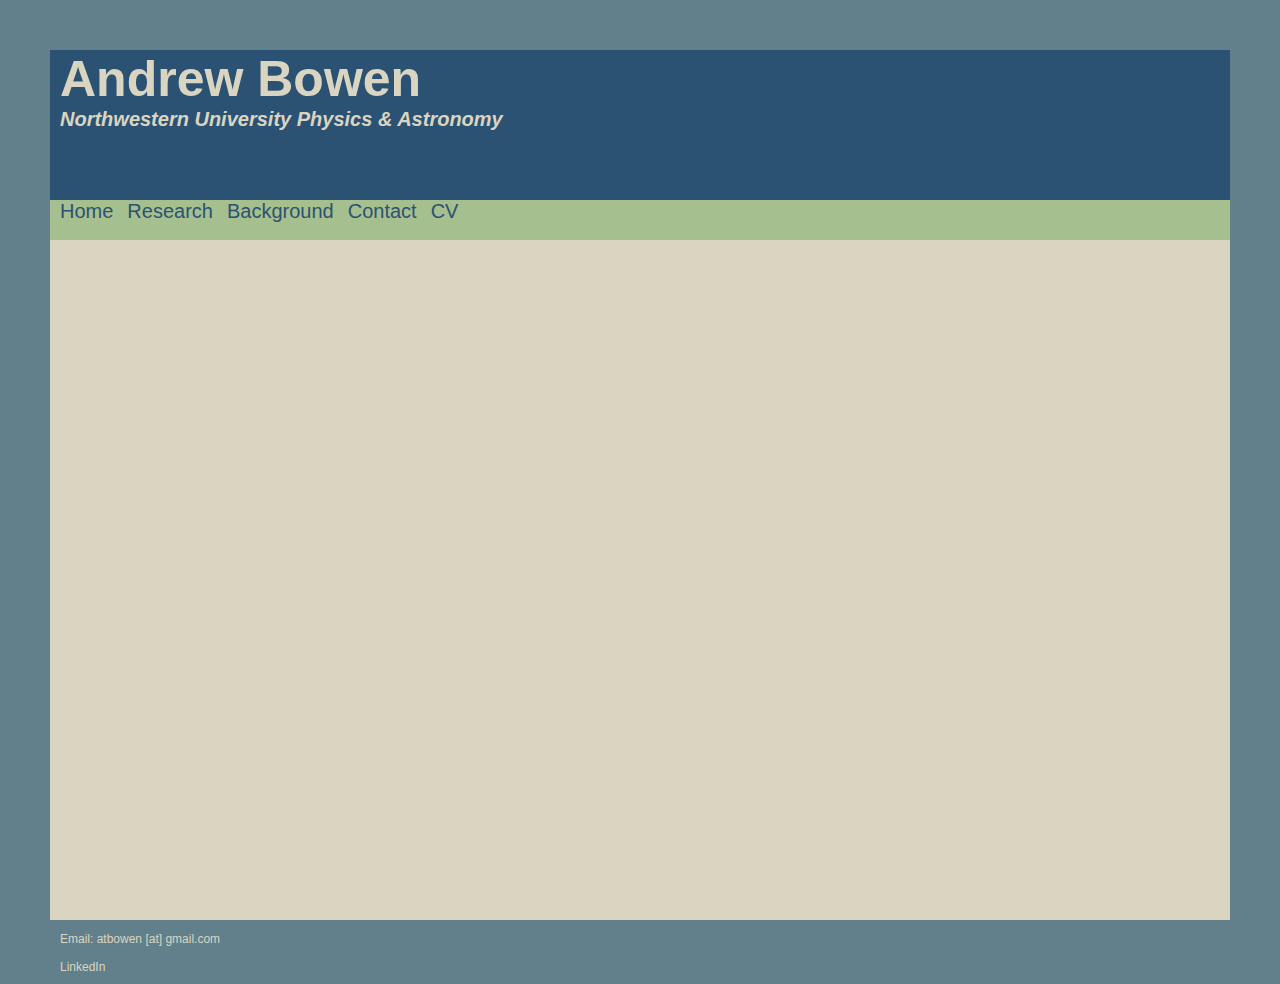
<file: website/background.html>
<!-- Background Page -->
<html>
	<head>
		<!-- Title to appear on browser tab -->
		<title>Background - Andrew Bowen</title>

				<!-- This is a cascading style sheet (css) with styles for various elements on the page -->
		<link rel="stylesheet" type="text/css" href="andrew.Styles.css" />

		<div class="header" style="  height: 150px ">
			<!-- Name in header -->
			<h1> Andrew Bowen</h1>
			<h2 style=" font-style: italic">Northwestern University Physics & Astronomy</h2>
  		
		</div>
	</head>

<!-- Dropdown menu -->
	<div class="dropdown" style='width:100%; height:40px;'>
		<div class = 'dropbtn' style = 'height:40px; '>
			<a href="index.html">Home</a>
			<a href="research.html"  >Research</a>
			<a href="background.html">Background</a>
			<a href="contact.html">Contact</a>
			<a href="contact.html">CV</a>
		</div>
		
	</div>

  	<body>

  	<div style='width:100%; background-color:#D9D5C1; color:#2C5273; height:90%;'>

  	</div>



  	</body>


  		<!-- Bottom contact info/logos -->
	<div>
	<p style="color:#D9D5C1; margin-left:10px; font-family:Arial; font-size:12px;">Email: atbowen [at] gmail.com </p>
	<a href= 'https://www.linkedin.com/in/andrew-bowen-/' target = '_blank' style="color:#D9D5C1; margin-left:10px; font-family:Arial; font-size:12px; padding-bottom:10px;">LinkedIn</a>
	</div>







</html>
</file>
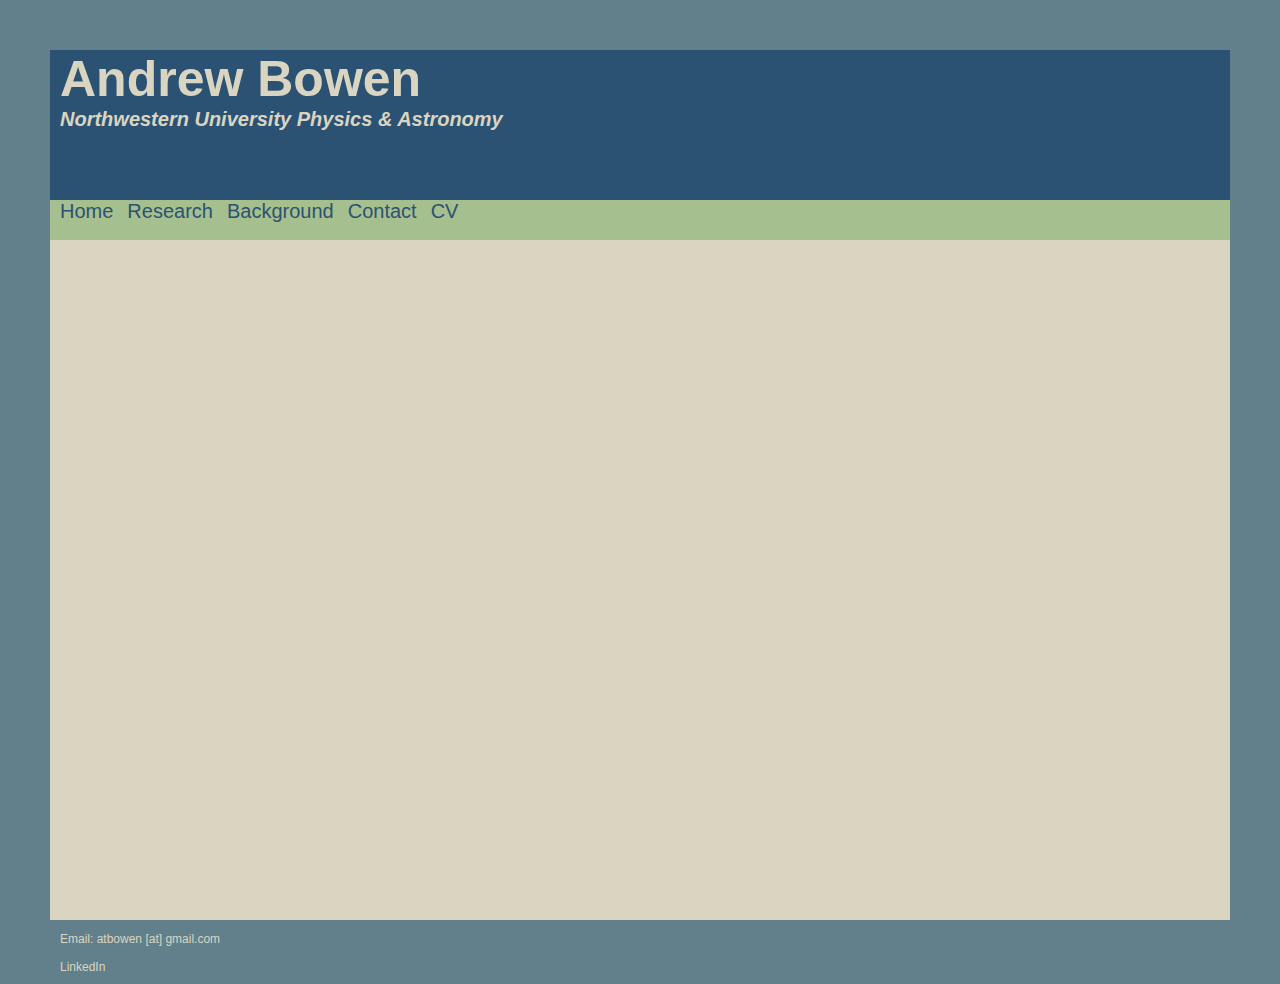
<file: website/contact.html>
<!-- Contact Page -->
<html>
	<head>
		<!-- Title to appear on browser tab -->
		<title>Contact - Andrew Bowen</title>

				<!-- This is a cascading style sheet (css) with styles for various elements on the page -->
		<link rel="stylesheet" type="text/css" href="andrew.Styles.css" />

		<div class="header" style="  height: 150px ">
			<!-- Name in header -->
			<h1> Andrew Bowen</h1>
			<h2 style=" font-style: italic">Northwestern University Physics & Astronomy</h2>
  		
		</div>
	</head>

<!-- Dropdown menu -->
	<div class="dropdown" style='width:100%; height:40px;'>
		<div class = 'dropbtn' style = 'height:40px; '>
			<a href="index.html">Home</a>
			<a href="research.html"  >Research</a>
			<a href="background.html">Background</a>
			<a href="contact.html">Contact</a>
			<a href="contact.html">CV</a>
		</div>
		
	</div>

  	<body>

  	<div style='width:100%; background-color:#D9D5C1; color:#2C5273; height:90%;'>

  	</div>







  	</body>

  		<!-- Bottom contact info/logos -->
	<div>
	<p style="color:#D9D5C1; margin-left:10px; font-family:Arial; font-size:12px;">Email: atbowen [at] gmail.com </p>
	<a href= 'https://www.linkedin.com/in/andrew-bowen-/' target = '_blank' style="color:#D9D5C1; margin-left:10px; font-family:Arial; font-size:12px; padding-bottom:10px;">LinkedIn</a>
	</div>








</html>
</file>
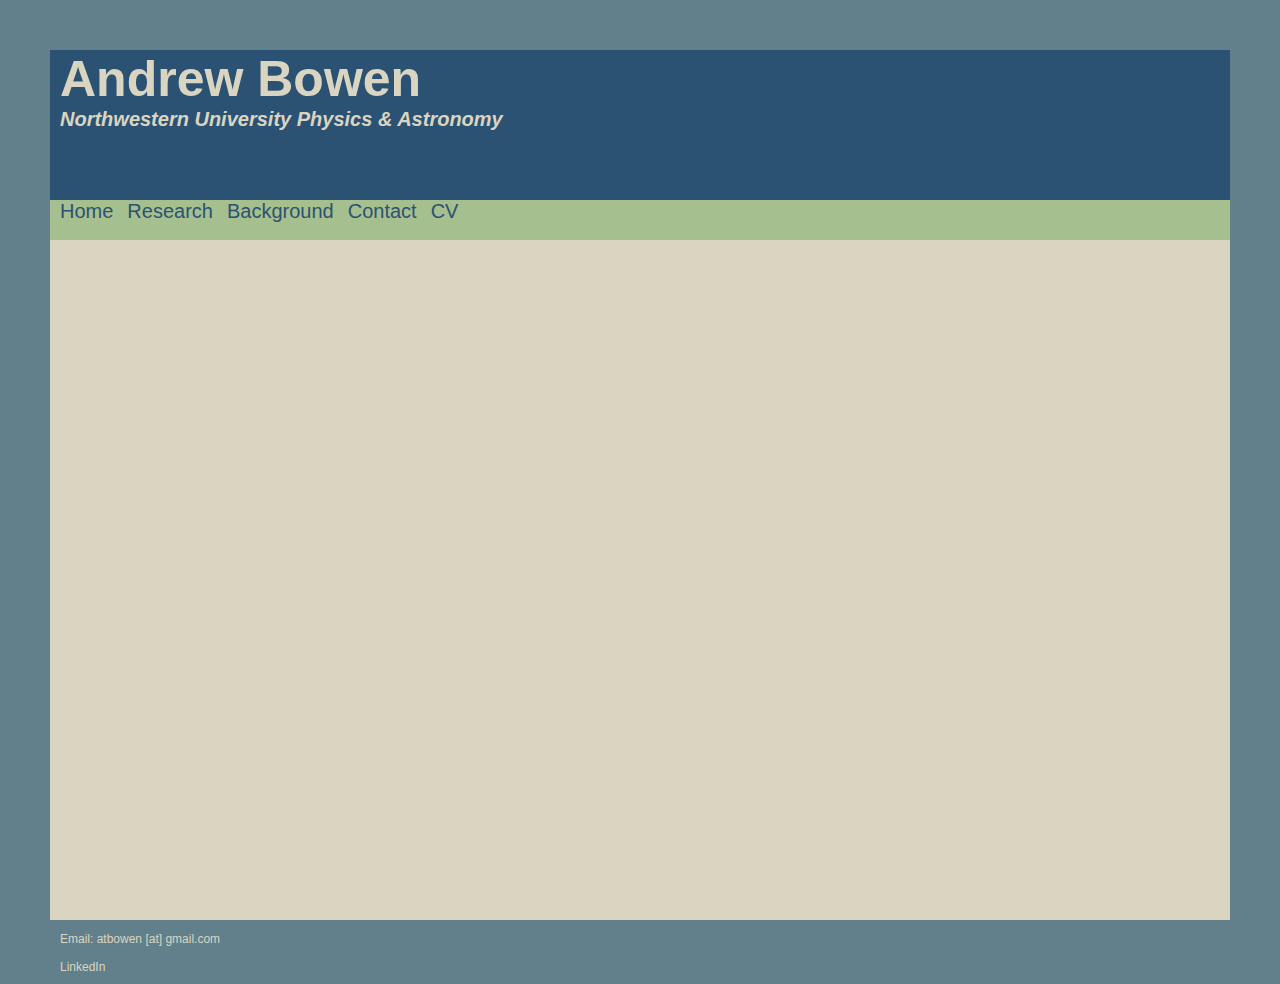
<file: website/cv.html>
<!-- CV Page -->
<html>
	<head>
		<!-- Title to appear on browser tab -->
		<title>Curriculum Vitae - Andrew Bowen</title>

				<!-- This is a cascading style sheet (css) with styles for various elements on the page -->
		<link rel="stylesheet" type="text/css" href="andrew.Styles.css" />

		<div class="header" style="  height: 150px ">
			<!-- Name in header -->
			<h1> Andrew Bowen</h1>
			<h2 style=" font-style: italic">Northwestern University Physics & Astronomy</h2>
  		
		</div>
	</head>

<!-- Dropdown menu -->
	<div class="dropdown" style='width:100%; height:40px;'>
		<div class = 'dropbtn' style = 'height:40px; '>
			<a href="index.html">Home</a>
			<a href="research.html"  >Research</a>
			<a href="background.html">Background</a>
			<a href="contact.html">Contact</a>
			<a href="contact.html">CV</a>
		</div>
		
	</div>

  	<body>

  	<div style='width:100%; background-color:#D9D5C1; color:#2C5273; height:90%;'>

  	</div>



  	</body>

	<!-- Bottom contact info/logos -->
	<div>
	<p style="color:#D9D5C1; margin-left:10px; font-family:Arial; font-size:12px;">Email: atbowen [at] gmail.com </p>
	<a href= 'https://www.linkedin.com/in/andrew-bowen-/' target = '_blank' style="color:#D9D5C1; margin-left:10px; font-family:Arial; font-size:12px; padding-bottom:10px;">LinkedIn</a>
	</div>








</html>
</file>
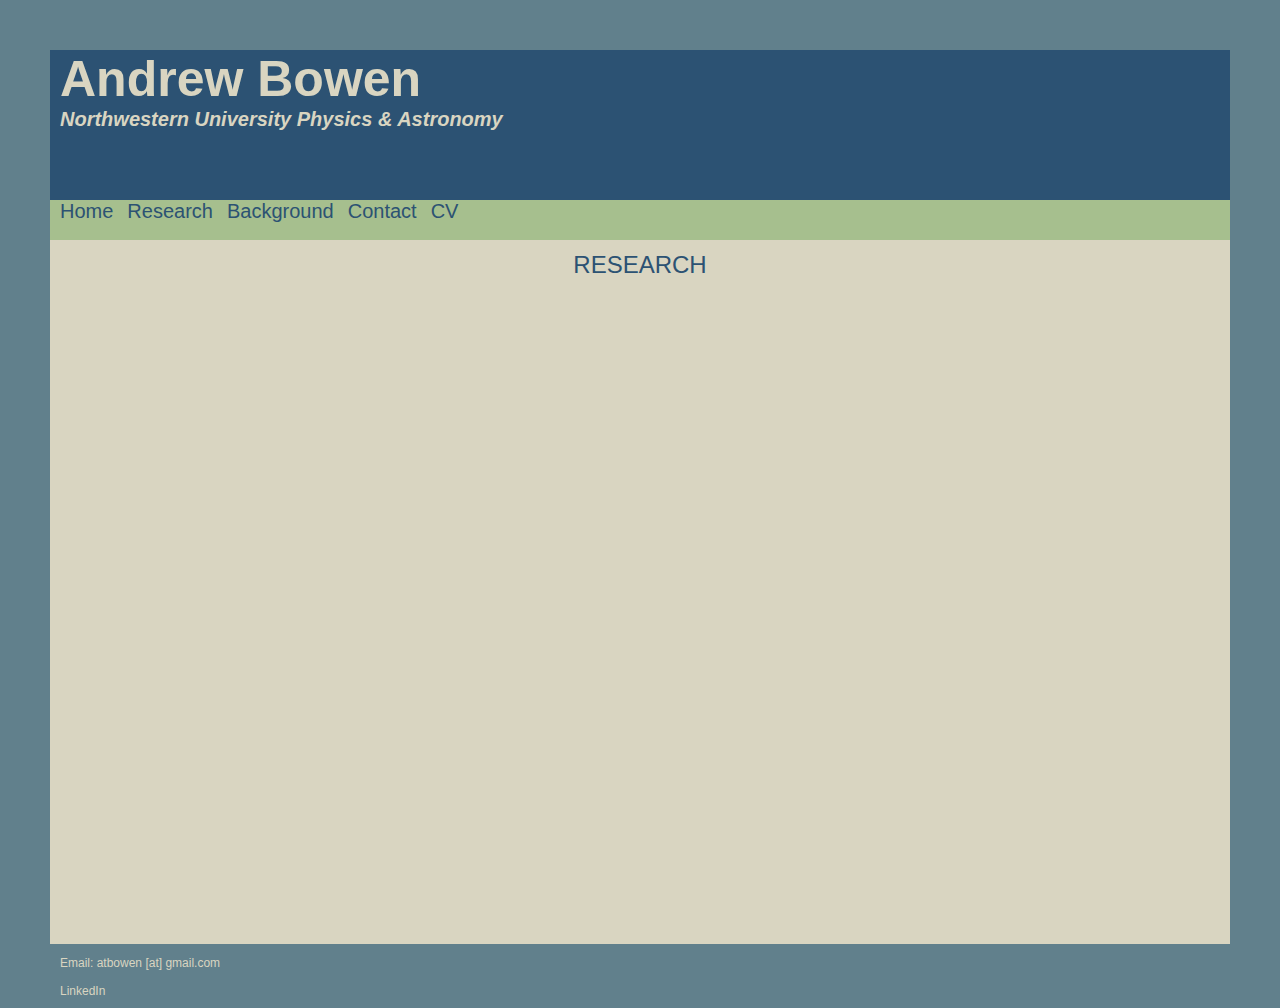
<file: website/research.html>
<html>
	<head>
		<!-- Title to appear on browser tab -->
		<title>Research - Andrew Bowen</title>

				<!-- This is a cascading style sheet (css) with styles for various elements on the page -->
		<link rel="stylesheet" type="text/css" href="andrew.Styles.css" />

		<div class="header" style="  height: 150px ">
			<!-- Name in header -->
			<h1> Andrew Bowen</h1>
			<h2 style=" font-style: italic">Northwestern University Physics & Astronomy</h2>
  		
		</div>
	</head>

<!-- Dropdown menu -->
	<div class="dropdown" style='width:100%; height:40px;'>
		<div class = 'dropbtn' style = 'height:40px; '>
			<a href="index.html">Home</a>
			<a href="research.html"  >Research</a>
			<a href="background.html">Background</a>
			<a href="contact.html">Contact</a>
			<a href="contact.html">CV</a>
		</div>
		
	</div>


  	<body>

  	<div style='width:100%; background-color:#D9D5C1; color:#2C5273; height:90%;'>
  		<p style='text-align:center; font-size:24px; font-family:Arial; padding-top:25px;'>RESEARCH</p>
  	</div>





  	</body>

	<!-- Bottom contact info/logos -->
	<div>
	<p style="color:#D9D5C1; margin-left:10px; font-family:Arial; font-size:12px;">Email: atbowen [at] gmail.com </p>
	<a href= 'https://www.linkedin.com/in/andrew-bowen-/' target = '_blank' style="color:#D9D5C1; margin-left:10px; font-family:Arial; font-size:12px; padding-bottom:10px;">LinkedIn</a>
	</div>








</html>
</file>
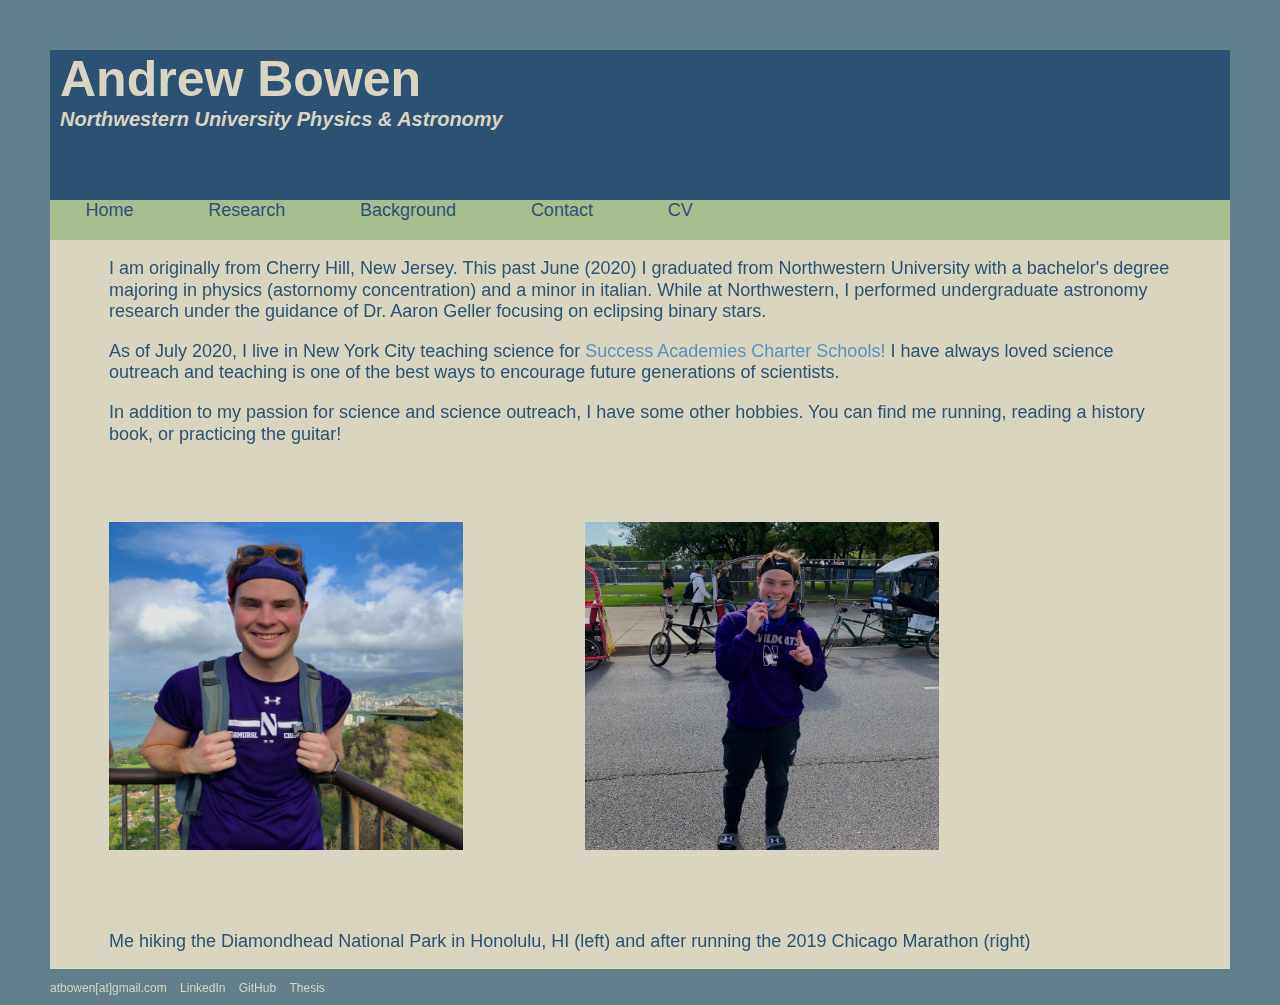
<file: outreach/website/background.html>
<!-- Background Page -->
<html>
	<head>
		<!-- Title to appear on browser tab -->
		<title>Background - Andrew Bowen</title>

				<!-- This is a cascading style sheet (css) with styles for various elements on the page -->
		<link rel="stylesheet" type="text/css" href="andrew.Styles.css" />

		<div class="header" style="  height: 150px ">
			<!-- Name in header -->
			<h1> Andrew Bowen</h1>
			<h2 style=" font-style: italic">Northwestern University Physics & Astronomy</h2>
  		
		</div>
	</head>

<!-- Dropdown menu -->
	<div class="dropdown" style='width:100%; height:40px;'>
		<div class = 'dropbtn' style = 'height:40px; '>
			<a style='padding:3%; color:#2C5273;' href="index.html">Home</a>
			<a style='padding:3%; color:#2C5273;' href="research.html"  >Research</a>
			<a style='padding:3%; color:#2C5273;' href="background.html">Background</a>
			<a style='padding:3%; color:#2C5273;' href="contact.html">Contact</a>
			<a style='padding:3%; color:#2C5273;' href="cv.html">CV</a>
		</div>
		
	</div>

  	<body>

  	<div style='width:100%; background-color:#D9D5C1; color:#2C5273; height:90%; overflow:scroll;'>
  		<p>I am originally from Cherry Hill, New Jersey. This past June (2020) I graduated from Northwestern University with a bachelor's degree majoring in physics (astornomy concentration) and a minor in italian. While at Northwestern, I performed undergraduate astronomy research under the guidance of Dr. Aaron Geller focusing on eclipsing binary stars.</p>

  		<p>As of July 2020, I live in New York City teaching science for <a href='https://www.successacademies.org' target='_blank'>Success Academies Charter Schools!</a> I have always loved science outreach and teaching is one of the best ways to encourage future generations of scientists.</p>

  		<p>In addition to my passion for science and science outreach, I have some other hobbies. You can find me running, reading a history book, or practicing the guitar!</p>

  		<!-- Pics of me -->
  		      <!-- OpSim mollweides -->
      	<div style='width:100%; background-color:#D9D5C1; color:#2C5273; padding-bottom:0px';>
	        
	        <img src = 'images/hawaii.jpeg' style='width:30%; height:45%; padding:5%'>
	        <!-- colossus -->
	        <img src = 'images/chi_mar.jpeg' style='width:30%; height:45%; padding:5%'>
	        <p style='padding-top:0px;'>Me hiking the Diamondhead National Park in Honolulu, HI (left) and after running the 2019 Chicago Marathon (right)</p>

      	</div>
  	</div>



  	</body>


	<!-- Bottom contact bar with info/logos -->
	<div>
	<p style="color:#D9D5C1; padding-left:0px; font-family:Arial; font-size:12px;">atbowen[at]gmail.com 
		<!-- LinkedIn -->
		<a href= 'https://www.linkedin.com/in/andrew-bowen-/' style="color:#D9D5C1; margin-left:10px; font-family:Arial; font-size:12px; padding-bottom:10px;">LinkedIn</a> 
		<!-- GitHub -->
		<a href='https://github.com/andrewbowen19' style='color:#D9D5C1; margin-left:10px; font-family:Arial; font-size:12px; padding-bottom:10px;'>GitHub</a> 
		<!-- Thesis -->
		<a href='https://northwestern.box.com/s/sfbnk70dq0f43gxjv9vf88axbq93wqno' style='color:#D9D5C1; margin-left:10px; font-family:Arial; font-size:12px; padding-bottom:10px;'>Thesis</a> 
	</p>
	</div>







</html>
</file>
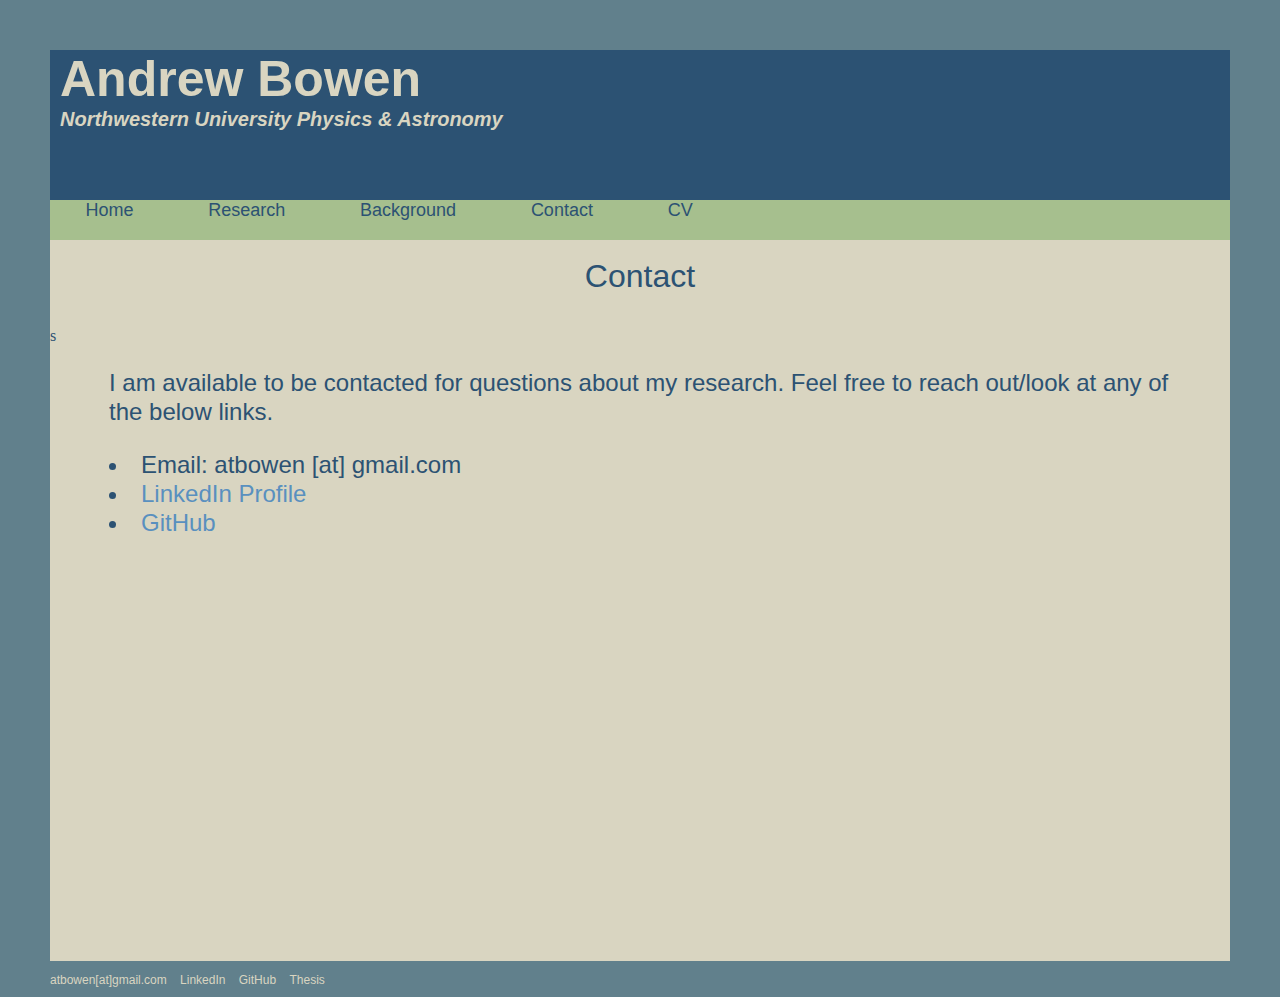
<file: outreach/website/contact.html>
<!-- Contact Page -->
<html>
	<head>
		<!-- Title to appear on browser tab -->
		<title>Contact - Andrew Bowen</title>

				<!-- This is a cascading style sheet (css) with styles for various elements on the page -->
		<link rel="stylesheet" type="text/css" href="andrew.Styles.css" />

		<div class="header" style="  height: 150px ">
			<!-- Name in header -->
			<h1> Andrew Bowen</h1>
			<h2 style=" font-style: italic">Northwestern University Physics & Astronomy</h2>
  		
		</div>
	</head>

<!-- Dropdown menu -->
	<div class="dropdown" style='width:100%; height:40px;'>
		<div class = 'dropbtn' style = 'height:40px; '>
			<a style='padding:3%; color:#2C5273;' href="index.html">Home</a>
			<a style='padding:3%; color:#2C5273;' href="research.html"  >Research</a>
			<a style='padding:3%; color:#2C5273;' href="background.html">Background</a>
			<a style='padding:3%; color:#2C5273;' href="contact.html">Contact</a>
			<a style='padding:3%; color:#2C5273;' href="cv.html">CV</a>
		</div>
		
	</div>

  	<body>

  		<div style='width:100%; background-color:#D9D5C1; color:#2C5273; height:90%;'>
	  		<p style='text-align:center; font-size:32px; font-family:Arial; padding-top:25px;'>Contact</p>s
	  		<p style='font-size:24px;'>I am available to be contacted for questions about my research. Feel free to reach out/look at any of the below links.</p>

	  		<li>Email: atbowen [at] gmail.com</li>
	  		<li><a href= 'https://www.linkedin.com/in/andrew-bowen-/' target = '_blank' style="font-size:24px;">LinkedIn Profile</a></li>
	  		<li><a href= 'https://github.com/andrewbowen19' target = '_blank' style="font-size:24px;">GitHub</a></li>

  		</div>

  	</body>

	<!-- Bottom contact bar with info/logos -->
	<div>
	<p style="color:#D9D5C1; padding-left:0px; font-family:Arial; font-size:12px;">atbowen[at]gmail.com 
		<!-- LinkedIn -->
		<a href= 'https://www.linkedin.com/in/andrew-bowen-/' style="color:#D9D5C1; margin-left:10px; font-family:Arial; font-size:12px; padding-bottom:10px;">LinkedIn</a> 
		<!-- GitHub -->
		<a href='https://github.com/andrewbowen19' style='color:#D9D5C1; margin-left:10px; font-family:Arial; font-size:12px; padding-bottom:10px;'>GitHub</a> 
		<!-- Thesis -->
		<a href='https://northwestern.box.com/s/sfbnk70dq0f43gxjv9vf88axbq93wqno' style='color:#D9D5C1; margin-left:10px; font-family:Arial; font-size:12px; padding-bottom:10px;'>Thesis</a> 
	</p>
	</div>








</html>
</file>
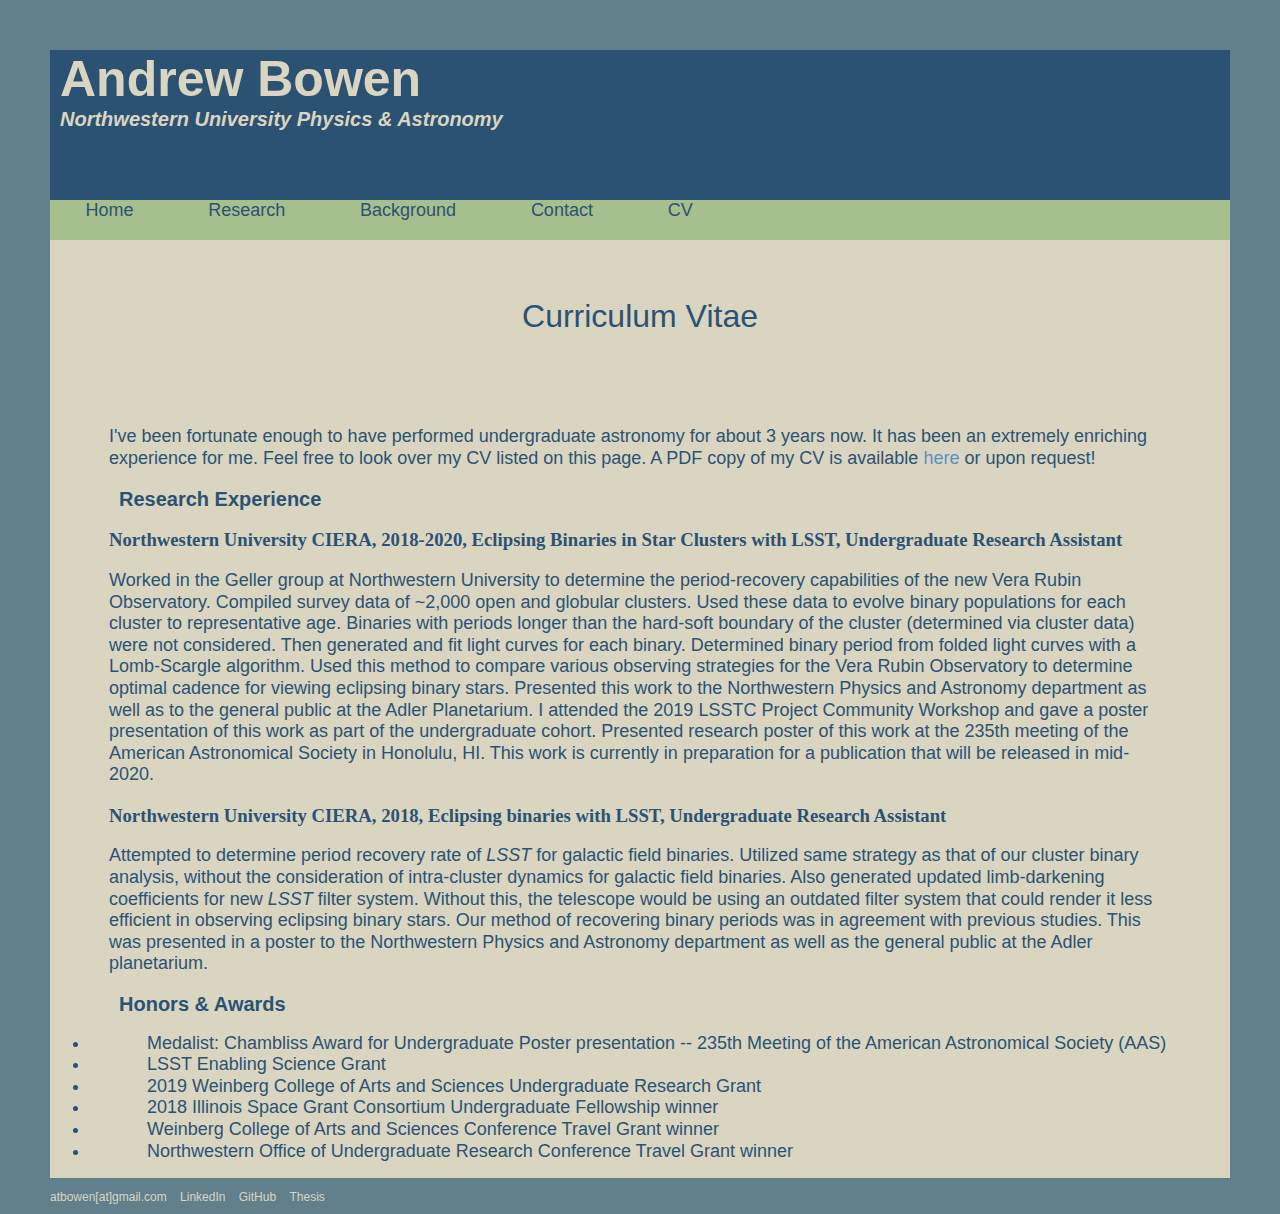
<file: outreach/website/cv.html>
<!-- CV Page -->
<html>
	<head>
		<!-- Title to appear on browser tab -->
		<title>Curriculum Vitae - Andrew Bowen</title>

				<!-- This is a cascading style sheet (css) with styles for various elements on the page -->
		<link rel="stylesheet" type="text/css" href="andrew.Styles.css" />

		<div class="header" style="  height: 150px ">
			<!-- Name in header -->
			<h1> Andrew Bowen</h1>
			<h2 style=" font-style: italic">Northwestern University Physics & Astronomy</h2>
  		
		</div>
	</head>

<!-- Dropdown menu -->
	<div class="dropdown" style='width:100%; height:40px;'>
		<div class = 'dropbtn' style = 'height:40px; '>
			<a style='padding:3%; color:#2C5273;' href="index.html">Home</a>
			<a style='padding:3%; color:#2C5273;' href="research.html"  >Research</a>
			<a style='padding:3%; color:#2C5273;' href="background.html">Background</a>
			<a style='padding:3%; color:#2C5273;' href="contact.html">Contact</a>
			<a style='padding:3%; color:#2C5273;' href="cv.html">CV</a>
		</div>
		
	</div>

  	<body>

  	<div style='width:100%; background-color:#D9D5C1; color:#2C5273; overflow: scroll;'>
  		<p style='text-align:center; font-size:32px; font-family:Arial; padding-top:25px;'>Curriculum Vitae</p>

  		<p style='padding-top:5%;'>I've been fortunate enough to have performed undergraduate astronomy for about 3 years now. It has been an extremely enriching experience for me. Feel free to look over my CV listed on this page. A PDF copy of my CV is available <a href="images/AndrewBowen_CV_Astro.pdf">here</a> or upon request!</p>

  	<!-- </div> -->

  	<!-- CV Text -->
  	<!-- <div style='width:100%; background-color:#D9D5C1; color:#2C5273; '> -->
  		
  		<h2 style='color:#2C5273; text-align:left; padding-left:5%;'>Research Experience</h2>
  		<!-- CEB -->
  		<h3 style='padding-left:5%; '>Northwestern University CIERA, 2018-2020, Eclipsing Binaries in Star Clusters with LSST, Undergraduate Research Assistant</h3>
  		<p>Worked in the Geller group at Northwestern University to determine the period-recovery capabilities of the new Vera Rubin Observatory. Compiled survey data of ~2,000 open and globular clusters. Used these data to evolve binary populations for each cluster to representative age. Binaries with periods longer than the hard-soft boundary of the cluster (determined via cluster data) were not considered. Then generated and fit light curves for each binary. Determined binary period from folded light curves with a Lomb-Scargle algorithm. Used this method to compare various observing strategies for the Vera Rubin Observatory to determine optimal cadence for viewing eclipsing binary stars. Presented this work to the Northwestern Physics and Astronomy department as well as to the general public at the Adler Planetarium. I attended the 2019 LSSTC Project Community Workshop and gave a poster presentation of  this work as part of the undergraduate cohort. Presented research poster of this work at the 235th meeting of the American Astronomical Society in Honolulu, HI. This work is currently in preparation for a publication that will be released in mid-2020.</p>

  		<!-- EBLSST -->
  		<h3 style='padding-left:5%;'>Northwestern University CIERA, 2018, Eclipsing binaries with LSST, Undergraduate Research Assistant</h3>
  		<p>Attempted to determine period recovery rate of <i>LSST</i> for galactic field binaries. Utilized same strategy as that of our cluster binary analysis, without the consideration of intra-cluster dynamics for galactic field binaries. Also generated updated limb-darkening coefficients for new <i>LSST</i> filter system. Without this, the telescope would be using an outdated filter system that could render it less efficient in observing eclipsing binary stars. Our method of recovering binary periods was in agreement with previous studies. This was presented in a poster to the Northwestern Physics and Astronomy department as well as the general public at the Adler planetarium.</p>

  		<!-- ISM -- Maybe comment out -->
  		
  		<!--
  		<h3 style='padding-left:5%;'>Northwestern University CIERA, Nov 2016 - Apr 2018, Updating Distance Estimates to Interstellar Clouds, Undergraduate Research Assistant</h3>

		<p>Worked with newly released GAIA spectroscopic parallax data to provide improved (more accurate) distance estimates to high latitude molecular interstellar clouds. Utilized reddening data from GAIA of foreground and background stars to provide tighter upper and lower bounds on distance estimates to clouds. Created sky maps of foreground and background objects with reddening values to provide better picture of chemical composition of clouds</p>-->
		
		<!-- Honors and Awards -->
		<h2 style='color:#2C5273; text-align:left; padding-left:5%;'>Honors & Awards</h2>
		<ul>
			<li style='font-size:18px'> Medalist: Chambliss Award for Undergraduate Poster presentation -- 235th Meeting of the American Astronomical Society (AAS)</li>
			<li style='font-size:18px'>  LSST Enabling Science Grant </li>
			<li style='font-size:18px'>  2019 Weinberg College of Arts and Sciences Undergraduate Research Grant </li>
			<li style='font-size:18px'>  2018 Illinois Space Grant Consortium Undergraduate Fellowship winner </li>
			<li style='font-size:18px'>  Weinberg College of Arts and Sciences Conference Travel Grant winner </li>
			<li style='font-size:18px'>  Northwestern Office of Undergraduate Research Conference Travel Grant winner </li>
		</ul>


	</div>


  	</body>

	<!-- Bottom contact bar with info/logos -->
	<div>
	<p style="color:#D9D5C1; padding-left:0px; font-family:Arial; font-size:12px;">atbowen[at]gmail.com 
		<!-- LinkedIn -->
		<a href= 'https://www.linkedin.com/in/andrew-bowen-/' style="color:#D9D5C1; margin-left:10px; font-family:Arial; font-size:12px; padding-bottom:10px;">LinkedIn</a> 
		<!-- GitHub -->
		<a href='https://github.com/andrewbowen19' style='color:#D9D5C1; margin-left:10px; font-family:Arial; font-size:12px; padding-bottom:10px;'>GitHub</a> 
		<!-- Thesis -->
		<a href='https://northwestern.box.com/s/sfbnk70dq0f43gxjv9vf88axbq93wqno' style='color:#D9D5C1; margin-left:10px; font-family:Arial; font-size:12px; padding-bottom:10px;'>Thesis</a> 
	</p>
	</div>








</html>
</file>
<file: website/andrew.Styles.css>
html {

	height: 100%;
}

.name {

	text-align: left;
	color: #1a8cff;
	font-size: 50px;
	padding: 5px;


}

.header {

    text-align: left;
    background-color: #2C5273; /* Van Gogh Drinkers darker blue*/
    height: 200px
    color: #D9D5C1;/*Van Gogh beige*/
    width: 100%;
    margin-left:0px;
    margin-right:0px;
    margin-top:0px;
    padding:0px;
    font-family:Arial;



}
h1{

    font-family:Arial;
    color: #D9D5C1;/*Van Gogh beige*/
    margin-left:10px;
    margin-right:0px;
    margin-top:10px;
    margin-bottom:0px;
    font-size:50px;
}

h2{

    font-family:Arial;
    color: #D9D5C1;/*Van Gogh beige*/
    margin-left:10px;
    margin-right:0px;
    margin-top:0px;
    font-size:20px;

}
.menu{

    color: ##D9D5C1;
    background-color: #A6BF8E;/*Van Gogh lighter green*/
    width:100%;
    height:50px;


}

.subtitle {

	text-align: left;
	color: #1a8cff;
	margin: 0;
	font-size: 20px;
	padding: 5px;

}

body {
        margin: 50px;
        background-color: #61808C;
    }

    p {
        font-size: 18px;
        line-height: 130%
    }
    /* LINKS
 ****************************************************************/
    a { 

     text-decoration: none;
     text-align:center;
     vertical-align:center;
     margin-top:0px;
     margin-left:10px;
     color: #2C5273;  
     font-size:20px;
     font-family:Arial;
     height:50px;
     width:75px;
} 



    a:hover {
        font-style: italic; 
}

tail {
    background-color:#00356b
    color:#D9D5C1; 
    margin-left:10px;
    font-family:Arial;
    font-size:14px;
    padding-top:10px;
    }

    .contact {
        width: 20%;
    }
    
    .container {
    overflow: hidden;
    background-color: #00356b;
    font-family: Arial;
    }

    .container a {
    float: left;
    font-size: 16px;
    color: white;
    text-align: center;
    padding: 14px 16px;
    text-decoration: none;
    }

    .dropdown {
    float: left;
    overflow: hidden; 
    height: 50px;
    width:100%;
    }

    .dropdown .dropbtn {
    cursor: pointer;
    font-size: 16px;    
    /*border: none;*/
    outline: none;
    color: white;
    width: 100%;
    background-color: #A6BF8E;
    height: 50px;
    }

    .container a:hover, .dropdown:hover .dropbtn {
    background-color: #A6BF8E;
    width:100%;
    }

    .dropdown-content {
    display: none;
    position: absolute;
    background-color: #A6BF8E;
    min-width: 160px;
    width:100%;
    box-shadow: 0px 8px 16px 0px rgba(0,0,0,0.2);
    z-index: 1;
    }

    .dropdown-content a {
    float: none;
    color: #00356b;
    padding: 12px 16px;
    text-decoration: none;
    display: block;
    text-align: left;
    }

    .dropdown-content a:hover {
    background-color: #ddd;
    }

    .row { 
    display: table-row; 
    background-color: #A6BF8E;
    width:100%;
}
    .cell { 
    display: table-cell; 
    background-color: #A6BF8E;
    width:75px;
    height:50px;
}
    .show {
    display: block;
    }


    .table{
        display: table;
        width:100%;
        background-color: #A6BF8E;
    }
</file>
<file: outreach/website/andrew.Styles.css>
html {

	height: 100%;
}

.name {

	text-align: left;
	color: #1a8cff;
	font-size: 50px;
	padding: 5px;


}

.header {

    text-align: left;
    background-color: #2C5273; /* Van Gogh Drinkers darker blue*/
    height: 200px
    color: #D9D5C1;/*Van Gogh beige*/
    width: 100%;
    margin-left:0px;
    margin-right:0px;
    margin-top:0px;
    padding:0px;
    font-family:Arial;



}
h1{

    font-family:Arial;
    color: #D9D5C1;/*Van Gogh beige*/
    margin-left:10px;
    margin-right:0px;
    margin-top:0px;
    margin-bottom:0px;
    font-size:50px;
}

h2{

    font-family:Arial;
    color: #D9D5C1;/*Van Gogh beige*/
    margin-left:10px;
    margin-right:0px;
    margin-top:0px;
    font-size:20px;

}

.menu{

    color: ##D9D5C1;
    background-color: #A6BF8E;/*Van Gogh lighter green*/
    width:100%;
    height:50px;


}

.subtitle {

	text-align: left;
	color: #1a8cff;
	margin: 0;
	font-size: 20px;
	padding: 5px;

}

/*.maintext {
    font-size:18px;
    
}*/

body {
        margin: 50px;
        background-color: #61808C;
        height:90%;
    }

/*General paragraph stuff*/
p {
    font-size: 18px;
    line-height: 120%;
    font-family:Arial;
    padding-left: 5%;
    padding-right: 5%;
    color:#2C5273;

    }
    /* LINKS
 ****************************************************************/
a { 

     text-decoration: none;
     text-align:center;
     vertical-align:center;
     margin-top:0px;
     /*margin-left:10px;*/
     color: #5990bf;  
     font-size:18px;
     font-family:Arial;
     height:50px;
     width:75px;
} 

label {
    font-size: 16px;
    /*line-height: 120%;*/
    font-family:Arial;
    padding-left: 5%;
    padding-right: 5%;
    text-align:center;
    vertical-align:center;


}
/*lists*/
li {
    font-size: 24px;
    line-height: 120%;
    font-family:Arial;
    padding-left: 5%;
    padding-right: 5%;


}

a:hover {
    font-style: italic; 
    color:#7ea9ce;
}

/*Centering for images*/
.center {
  display: block;
  margin-left: auto;
  margin-right: auto;
  width: 50%;
}

tail {
    background-color:#00356b
    color:#D9D5C1; 
    margin-left:10px;
    font-family:Arial;
    font-size:14px;
    padding-top:10px;
    }

    .contact {
        width: 20%;
    }
    
    .container {
    overflow: hidden;
    background-color: #00356b;
    font-family: Arial;
    }

    .container a {
    float: left;
    font-size: 16px;
    color: white;
    text-align: center;
    padding: 14px 16px;
    text-decoration: none;
    }

    .dropdown {
    float: left;
    overflow: hidden; 
    height: 50px;
    width:100%;
    }

    .dropdown .dropbtn {
    cursor: pointer;
    font-size: 16px;    
    /*border: none;*/
    outline: none;
    color: white;
    width: 100%;
    background-color: #A6BF8E;
    height: 50px;
    }

    .container a:hover, .dropdown:hover .dropbtn {
    background-color: #A6BF8E;
    width:100%;
    }

    .dropdown-content {
    display: none;
    position: absolute;
    background-color: #A6BF8E;
    min-width: 160px;
    width:100%;
    box-shadow: 0px 8px 16px 0px rgba(0,0,0,0.2);
    z-index: 1;
    }

    .dropdown-content a {
    float: none;
    color: #00356b;
    padding: 12px 16px;
    text-decoration: none;
    display: block;
    text-align: left;
    }

    .dropdown-content a:hover {
    background-color: #ddd;
    }

    .row { 
    display: table-row; 
    background-color: #A6BF8E;
    width:100%;
}
    .cell { 
    display: table-cell; 
    background-color: #A6BF8E;
    width:75px;
    height:50px;
}
    .show {
    display: block;
    }


    .table{
        display: table;
        width:100%;
        background-color: #A6BF8E;
    }
</file>
